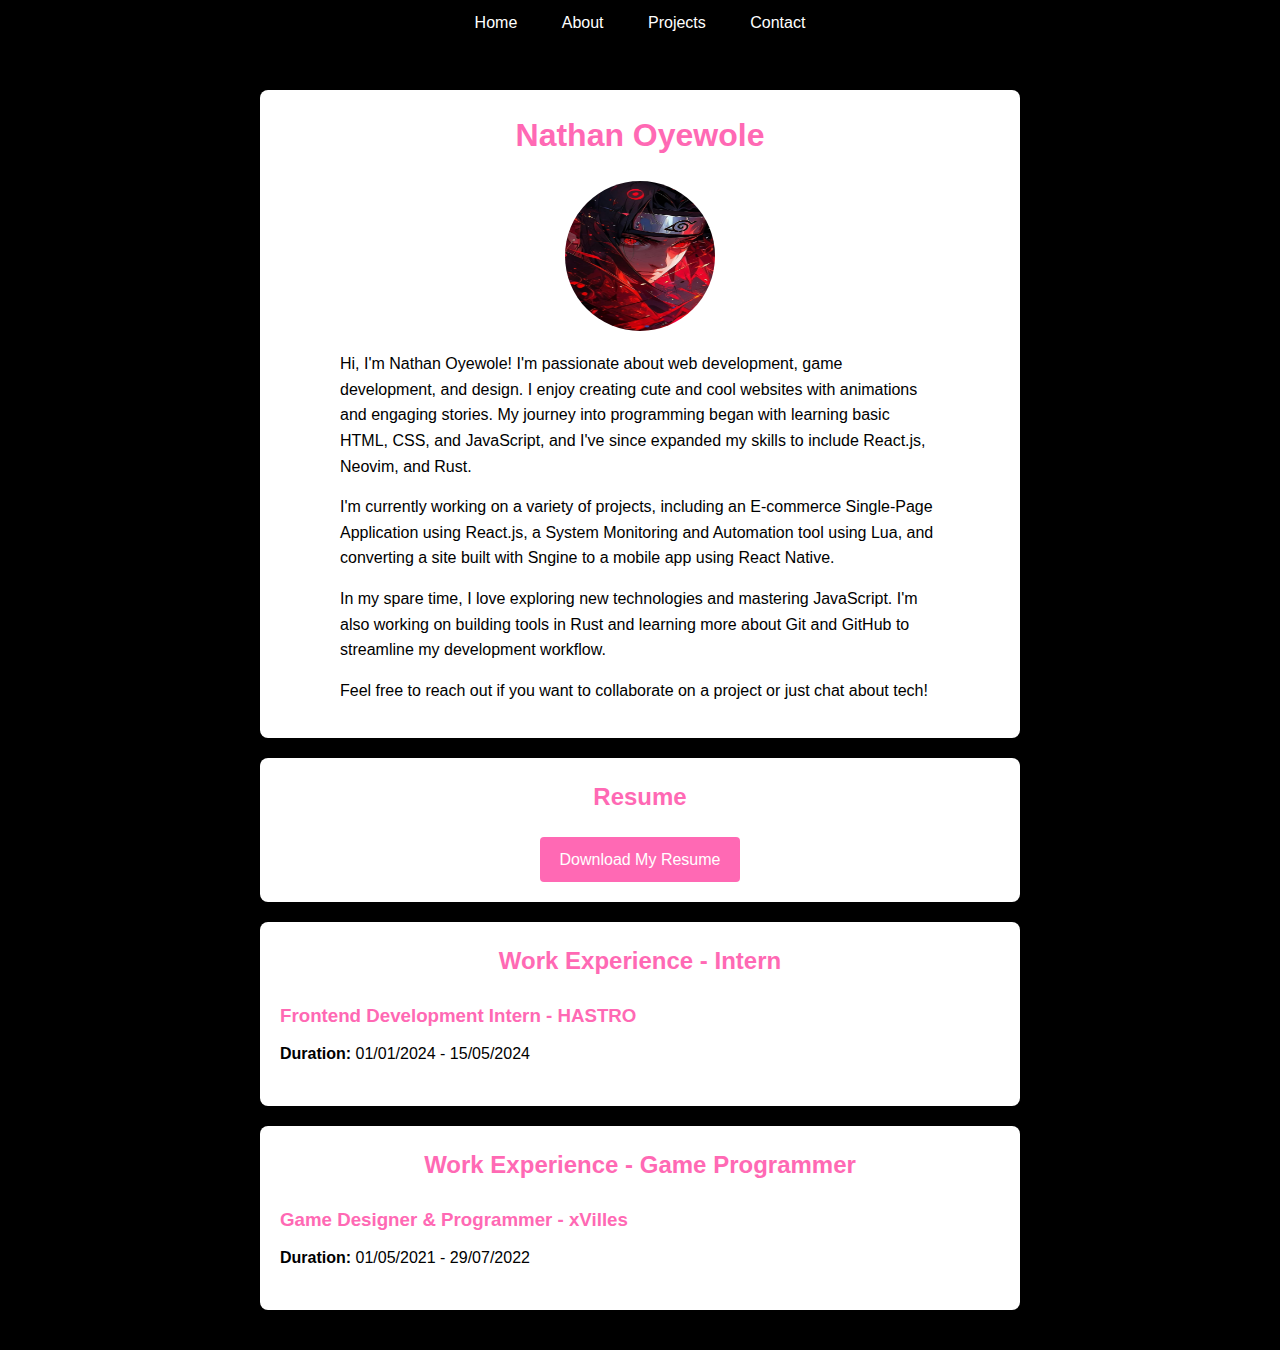
<file: components/about.html>
<!DOCTYPE html>
<html lang="en">
<head>
    <meta charset="UTF-8">
    <meta name="viewport" content="width=device-width, initial-scale=1.0">
    <title>About Me - Nathan Oyewole</title>
    <link rel="stylesheet" href="../styles/about.css">
</head>
<body>
    <header>
        <nav>
            <ul>
                <li><a href="../index.html">Home</a></li>
                <li><a href="about.html">About</a></li>
                <li><a href="projects.html">Projects</a></li>
                <li><a href="contact.html">Contact</a></li>
            </ul>
        </nav>
    </header>

    <main>
        <section class="about-me">
            <h1>Nathan Oyewole</h1>
            <div class="about-content">
                <img src="../assets/18ec0019-a745-4206-9e69-08e4dab8e065.jpg" alt="Nathan Oyewole" class="profile-picture">
                <div class="about-text">
                    <p>Hi, I'm Nathan Oyewole! I'm passionate about web development, game development, and design. I enjoy creating cute and cool websites with animations and engaging stories. My journey into programming began with learning basic HTML, CSS, and JavaScript, and I've since expanded my skills to include React.js, Neovim, and Rust.</p>
                    <p>I'm currently working on a variety of projects, including an E-commerce Single-Page Application using React.js, a System Monitoring and Automation tool using Lua, and converting a site built with Sngine to a mobile app using React Native.</p>
                    <p>In my spare time, I love exploring new technologies and mastering JavaScript. I'm also working on building tools in Rust and learning more about Git and GitHub to streamline my development workflow.</p>
                    <p>Feel free to reach out if you want to collaborate on a project or just chat about tech!</p>
                </div>
            </div>
        </section>

        <section class="resume">
            <h2>Resume</h2>
            <a href="../assets/Nathan-Oyewole-FlowCV-Resume-20240703 (1).pdf" target="_blank" class="resume-link">Download My Resume</a>
        </section>

        <section class="work-experience">
            <h2>Work Experience - Intern</h2>
            <div class="experience">
                <h3>Frontend Development Intern - HASTRO</h3>
                <p><strong>Duration:</strong> 01/01/2024 - 15/05/2024</p>
            </div>
        </section>

        <section class="work-experience">
            <h2>Work Experience - Game Programmer</h2>
            <div class="experience">
                <h3>Game Designer & Programmer - xVilles</h3>
                <p><strong>Duration:</strong> 01/05/2021 - 29/07/2022</p>
            </div>
        </section>
    </main>

    <script src="../scripts/about.js"></script>
</body>
</html>
</file>
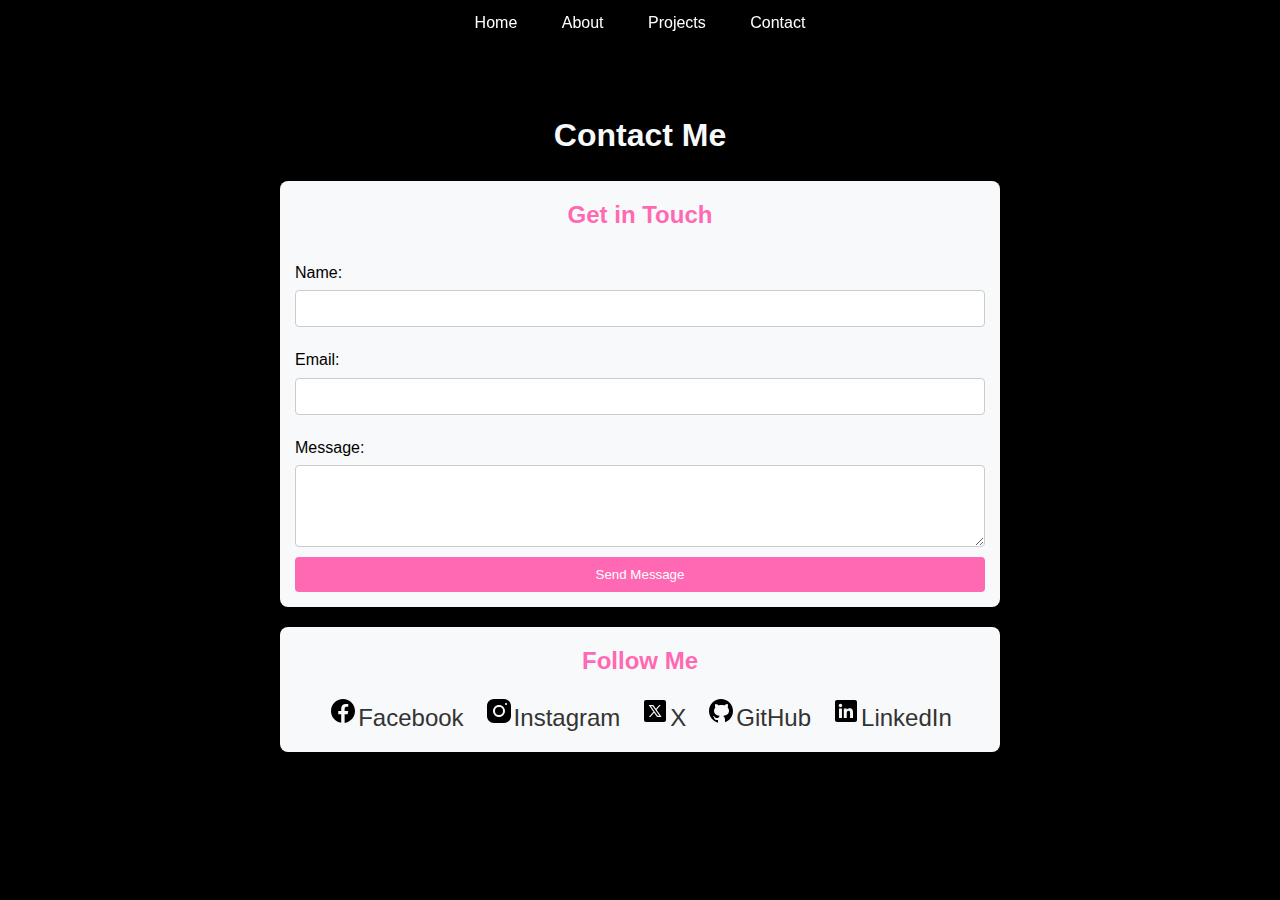
<file: components/contact.html>
<!DOCTYPE html>
<html lang="en">
<head>
    <meta charset="UTF-8">
    <meta name="viewport" content="width=device-width, initial-scale=1.0">
    <title>Contact - Nathan Oyewole</title>
    <link rel="stylesheet" href="../styles/contact.css">
</head>
<body>
    <header>
        <nav>
            <ul>
                <li><a href="../index.html">Home</a></li>
                <li><a href="about.html">About</a></li>
                <li><a href="projects.html">Projects</a></li>
                <li><a href="contact.html">Contact</a></li>
            </ul>
        </nav>
    </header>

    <main>
        <section class="contact">
            <h1>Contact Me</h1>
            <div class="contact-info">
                <div class="contact-form">
                    <h2>Get in Touch</h2>
                    <form action="#" method="post">
                        <label for="name">Name:</label>
                        <input type="text" id="name" name="name" required>

                        <label for="email">Email:</label>
                        <input type="email" id="email" name="email" required>

                        <label for="message">Message:</label>
                        <textarea id="message" name="message" rows="4" required></textarea>

                        <button type="submit">Send Message</button>
                    </form>
                </div>
                <div class="social-media">
                    <h2>Follow Me</h2>
                    <ul>
                        <li><a href="https://facebook.com/justnathnn" target="_blank" class="social-icon fb">Facebook</a></li>
                        <li><a href="https://instagram.com/justnathnn" target="_blank" class="social-icon insta">Instagram</a></li>
                        <li><a href="https://x.com/NathanOyewole" target="_blank" class="social-icon x">X</a></li>
                        <li><a href="https://github.com/NathanOyewole" target="_blank" class="social-icon github">GitHub</a></li>
                        <li><a href="https://linkedin.com/in/NathanOyewole" target="_blank" class="social-icon linkedin">LinkedIn</a></li>
                    </ul>
                </div>
            </div>
        </section>
    </main>

    <script src="../scripts/contact.js"></script>
</body>
</html>
</file>
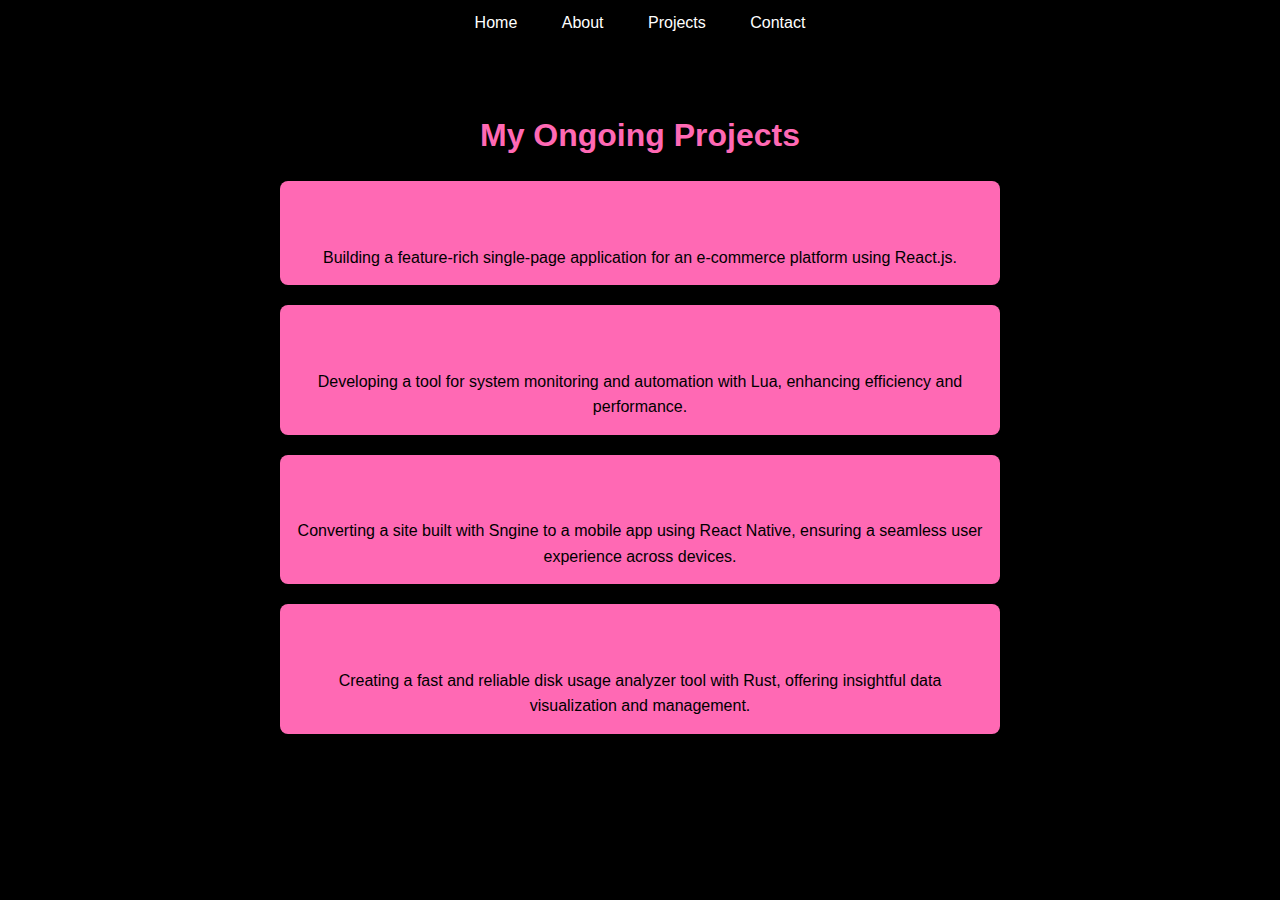
<file: components/projects.html>
<!DOCTYPE html>
<html lang="en">
<head>
    <meta charset="UTF-8">
    <meta name="viewport" content="width=device-width, initial-scale=1.0">
    <title>Projects - Nathan Oyewole</title>
    <link rel="stylesheet" href="../styles/projects.css">
</head>
<body>
    <header>
        <nav>
            <ul>
                <li><a href="../index.html">Home</a></li>
                <li><a href="about.html">About</a></li>
                <li><a href="projects.html">Projects</a></li>
                <li><a href="contact.html">Contact</a></li>
            </ul>
        </nav>
    </header>

    <main>
        <section class="projects">
            <h1>My Ongoing Projects</h1>
            <div class="project-list">
                <div class="project">
                    <h2>E-commerce SPA using React.js</h2>
                    <p>Building a feature-rich single-page application for an e-commerce platform using React.js.</p>
                </div>
                <div class="project">
                    <h2>System Monitoring and Automation Tool using Lua</h2>
                    <p>Developing a tool for system monitoring and automation with Lua, enhancing efficiency and performance.</p>
                </div>
                <div class="project">
                    <h2>Mobile App using React Native</h2>
                    <p>Converting a site built with Sngine to a mobile app using React Native, ensuring a seamless user experience across devices.</p>
                </div>
                <div class="project">
                    <h2>Disk Usage Analyzer using Rust</h2>
                    <p>Creating a fast and reliable disk usage analyzer tool with Rust, offering insightful data visualization and management.</p>
                </div>
            </div>
        </section>
    </main>

    <script src="../scripts/projects.js"></script>
</body>
</html>
</file>
<file: styles/about.css>
/* Reset default styles */
* {
    margin: 0;
    padding: 0;
    box-sizing: border-box;
}

body {
    font-family: Arial, sans-serif;
    background-color: black;
    line-height: 1.6;
}

header {
    background-color: black;
    color: white;
    padding: 10px 0;
    position: fixed;
    width: 100%;
    top: 0;
    z-index: 1000;
}

header nav ul {
    list-style-type: none;
    text-align: center;
}

header nav ul li {
    display: inline-block;
    margin: 0 10px;
}

header nav ul li a {
    color: white;
    text-decoration: none;
    padding: 5px 10px;
}

header nav ul li a:hover {
    background-color: #ff1493;
    border-radius: 4px;
}

main {
    max-width: 800px;
    margin: 70px auto 20px;
    padding: 20px;
}

.about-me {
    text-align: center;
    padding: 20px;
    background-color: #fff;
    border-radius: 8px;
    box-shadow: 0 0 10px rgba(0,0,0,0.1);
}

.about-me h1 {
    color: #ff69b4;
    margin-bottom: 20px;
}

.about-content {
    display: flex;
    flex-direction: column;
    align-items: center;
}

.profile-picture {
    width: 150px;
    height: 150px;
    border-radius: 50%;
    margin-bottom: 20px;
}

.about-text {
    text-align: left;
    max-width: 600px;
}

.about-text p {
    margin-bottom: 15px;
}

.resume, .work-experience {
    text-align: center;
    padding: 20px;
    background-color: #fff;
    border-radius: 8px;
    box-shadow: 0 0 10px rgba(0,0,0,0.1);
    margin-top: 20px;
}

.resume h2, .work-experience h2 {
    color: #ff69b4;
    margin-bottom: 20px;
}

.resume-link {
    display: inline-block;
    padding: 10px 20px;
    background-color: #ff69b4;
    color: white;
    text-decoration: none;
    border-radius: 4px;
    transition: background-color 0.3s;
}

.resume-link:hover {
    background-color: #ff1493;
}

.experience {
    text-align: left;
    margin-bottom: 20px;
}

.experience h3 {
    color: #ff69b4;
    margin-bottom: 10px;
}

.experience p {
    margin: 5px 0;
}
</file>
<file: styles/contact.css>
/* Reset default styles */
* {
    margin: 0;
    padding: 0;
    box-sizing: border-box;
}

body {
    font-family: Arial, sans-serif;
    background-color: black;
    line-height: 1.6;
}

header {
    background-color: #black;
    color: white;
    padding: 10px 0;
    position: fixed;
    width: 100%;
    top: 0;
    z-index: 1000;
}

header nav ul {
    list-style-type: none;
    text-align: center;
}

header nav ul li {
    display: inline-block;
    margin: 0 10px;
}

header nav ul li a {
    color: white;
    text-decoration: none;
    padding: 5px 10px;
}

header nav ul li a:hover {
    background-color: #ff1493;
    border-radius: 4px;
}

main {
    max-width: 800px;
    margin: 70px auto 20px;
    padding: 20px;
}

.contact {
    text-align: center;
    padding: 20px;
    background-color: black;
    border-radius: 8px;
    box-shadow: 0 0 10px rgba(0,0,0,0.1);
}

.contact h1 {
    color: #f8f9fa;
    margin-bottom: 20px;
}

.contact-info {
    display: flex;
    flex-direction: column;
    align-items: center;
}

.contact-form {
    background-color: #f8f9fa;
    border-radius: 8px;
    box-shadow: 0 0 5px rgba(0,0,0,0.1);
    margin-bottom: 20px;
    padding: 15px;
    width: 100%;
}

.contact-form h2 {
    color: #ff69b4;
    margin-bottom: 15px;
}

.contact-form form {
    display: flex;
    flex-direction: column;
}

.contact-form label {
    margin: 10px 0 5px;
    text-align: left;
}

.contact-form input, .contact-form textarea {
    padding: 10px;
    border: 1px solid #ccc;
    border-radius: 4px;
    margin-bottom: 10px;
}

.contact-form button {
    background-color: #ff69b4;
    color: white;
    border: none;
    padding: 10px 20px;
    border-radius: 4px;
    cursor: pointer;
}

.contact-form button:hover {
    background-color: #ff1493;
}

.social-media {
    background-color: #f8f9fa;
    border-radius: 8px;
    box-shadow: 0 0 5px rgba(0,0,0,0.1);
    padding: 15px;
    width: 100%;
}

.social-media h2 {
    color: #ff69b4;
    margin-bottom: 15px;
}

.social-media ul {
    list-style-type: none;
    margin: 0;
    padding: 0;
    display: flex;
    justify-content: center;
}

.social-media ul li {
    margin: 0 10px;
}

.social-media ul li a {
    text-decoration: none;
    color: #333;
    font-size: 24px;
    transition: color 0.3s;
}

.social-media ul li a:hover {
    color: #ff69b4;
}

/* Social media icon styles */
.social-icon.fb:before {
    content: url('../svgs/icons8-facebook.svg');
}

.social-icon.insta:before {
    content: url('../svgs/icons8-instagram.svg');
}

.social-icon.x:before {
    content: url('../svgs/icons8-twitterx.svg');
}

.social-icon.github:before {
    content: url('../svgs/icons8-github.svg');
}

.social-icon.linkedin:before {
    content: url('../svgs/icons8-linkedin.svg');
}
</file>
<file: styles/projects.css>
/* Reset default styles */
* {
    margin: 0;
    padding: 0;
    box-sizing: border-box;
}

body {
    font-family: Arial, sans-serif;
    background-color: black;
    line-height: 1.6;
}

header {
    background-color: black;
    color: white;
    padding: 10px 0;
    position: fixed;
    width: 100%;
    top: 0;
    z-index: 1000;
}

header nav ul {
    list-style-type: none;
    text-align: center;
}

header nav ul li {
    display: inline-block;
    margin: 0 10px;
}

header nav ul li a {
    color: white;
    text-decoration: none;
    padding: 5px 10px;
}

header nav ul li a:hover {
    background-color: #ff1493;
    border-radius: 4px;
}

main {
    max-width: 800px;
    margin: 70px auto 20px;
    padding: 20px;
}

.projects {
    text-align: center;
    padding: 20px;
    background-color: black;
    border-radius: 8px;
    box-shadow: 0 0 10px rgba(0,0,0,0.1);
}

.projects h1 {
    color: #ff69b4;
    margin-bottom: 20px;
}

.project-list {
    display: flex;
    flex-direction: column;
    align-items: center;
}

.project {
    background-color: #ff69b4;
    border-radius: 8px;
    box-shadow: 0 0 5px rgba(0,0,0,0.1);
    margin-bottom: 20px;
    padding: 15px;
    width: 100%;
}

.project h2 {
    color:  #ff69b4;
    margin-bottom: 10px;
}

.project p {
    margin-bottom: 0;
    line-height: 1.6;
}
</file>
